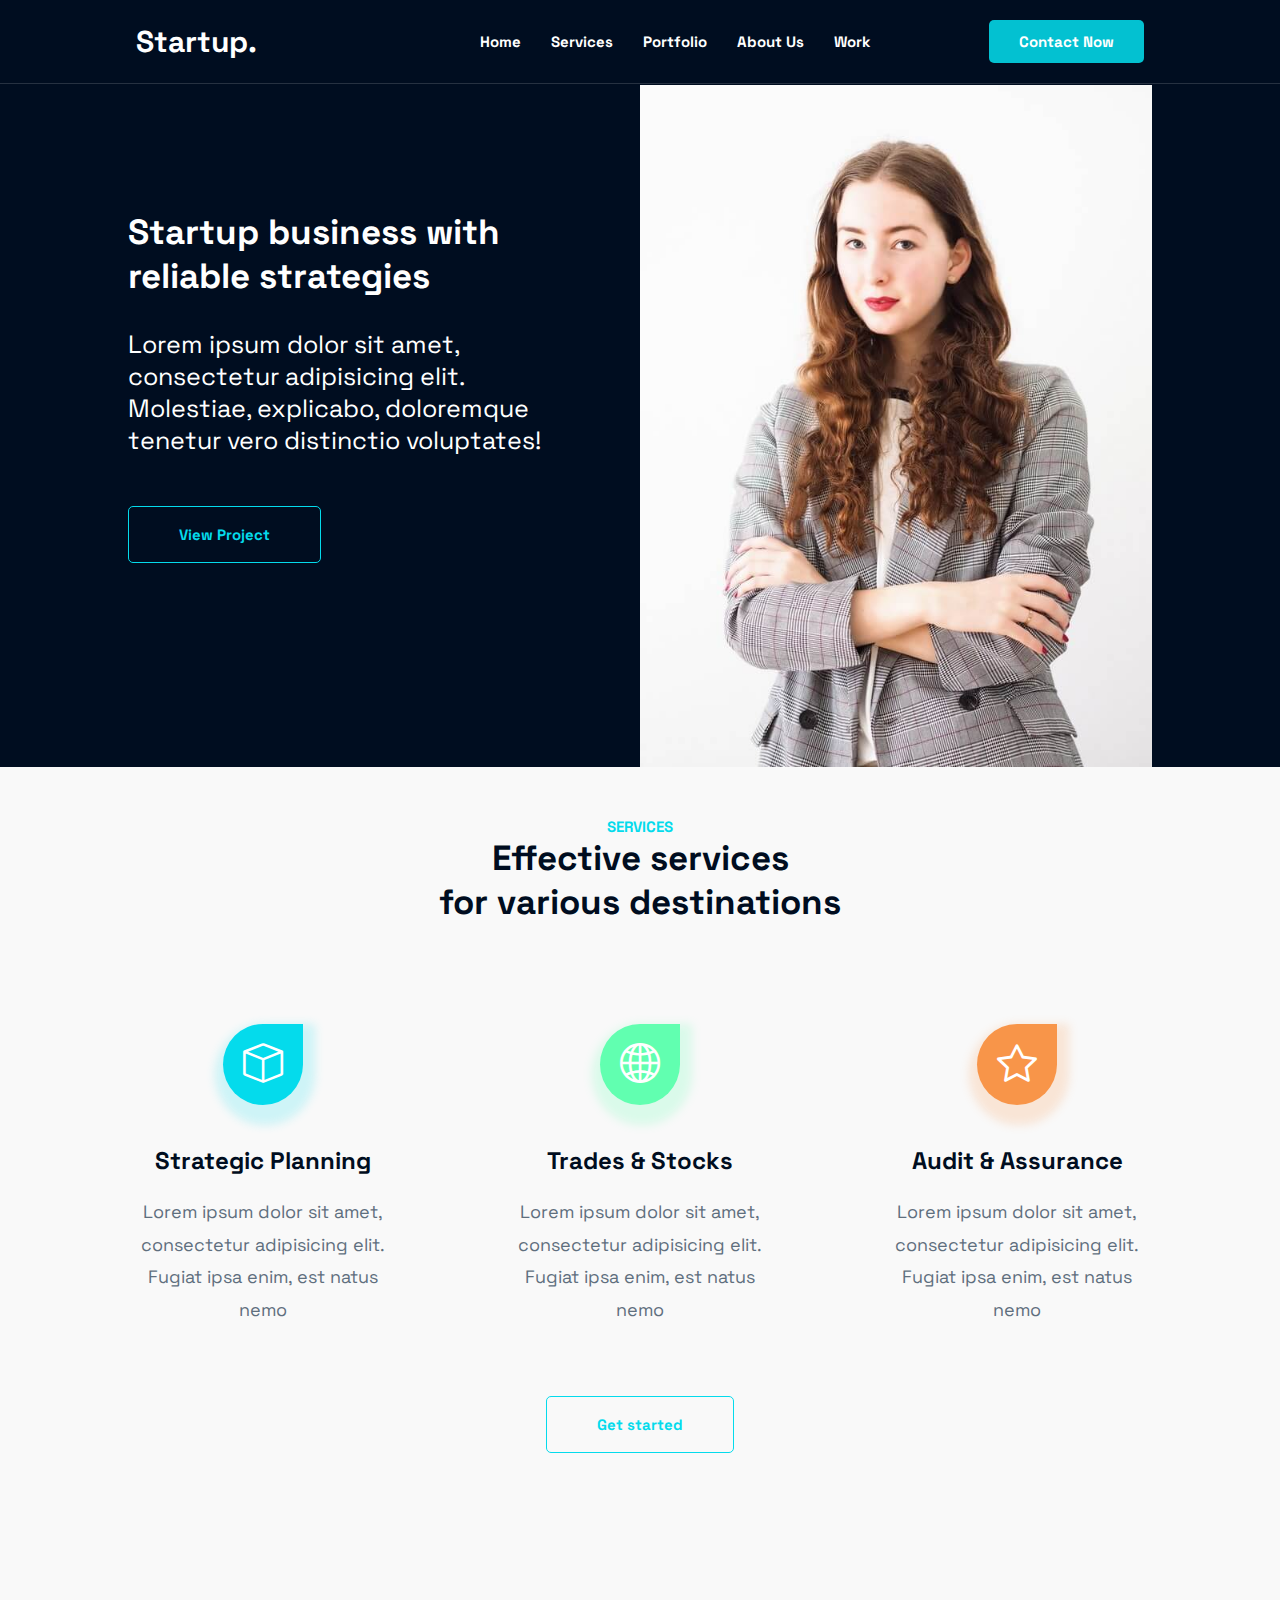
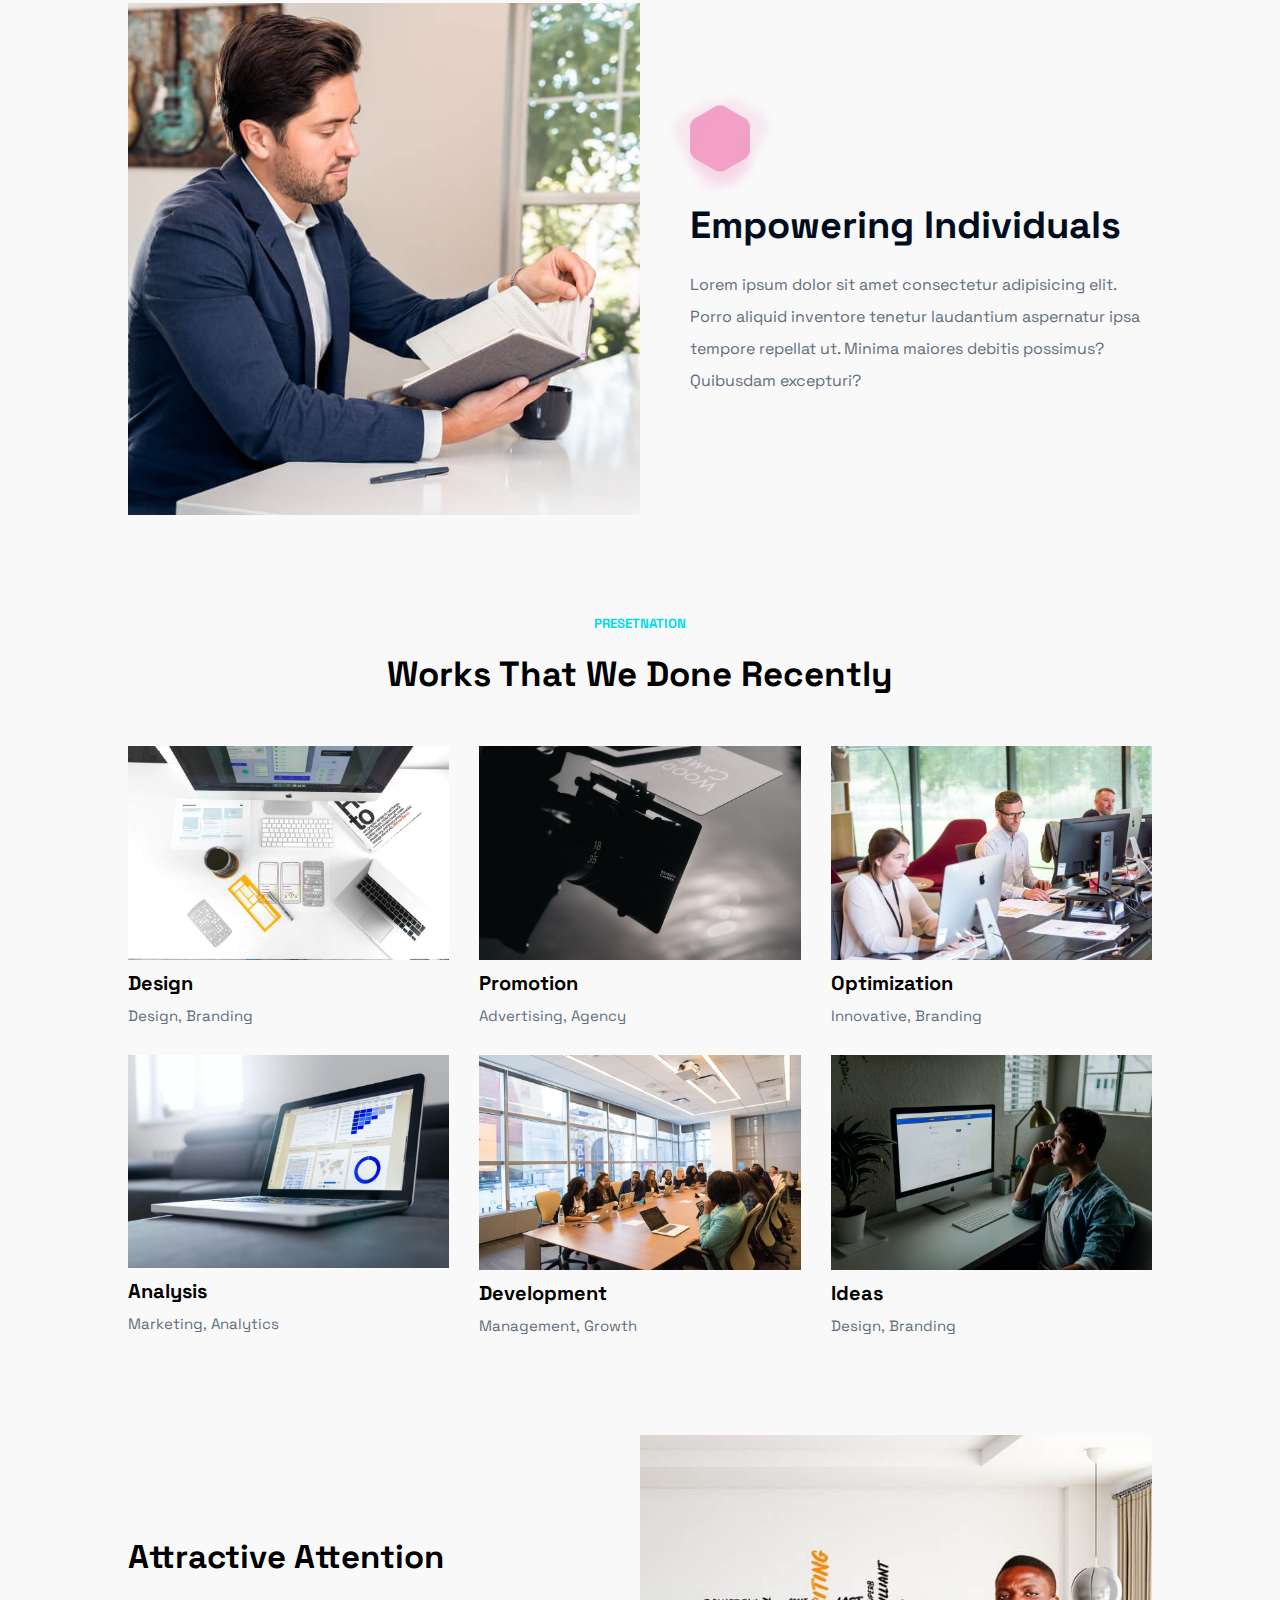
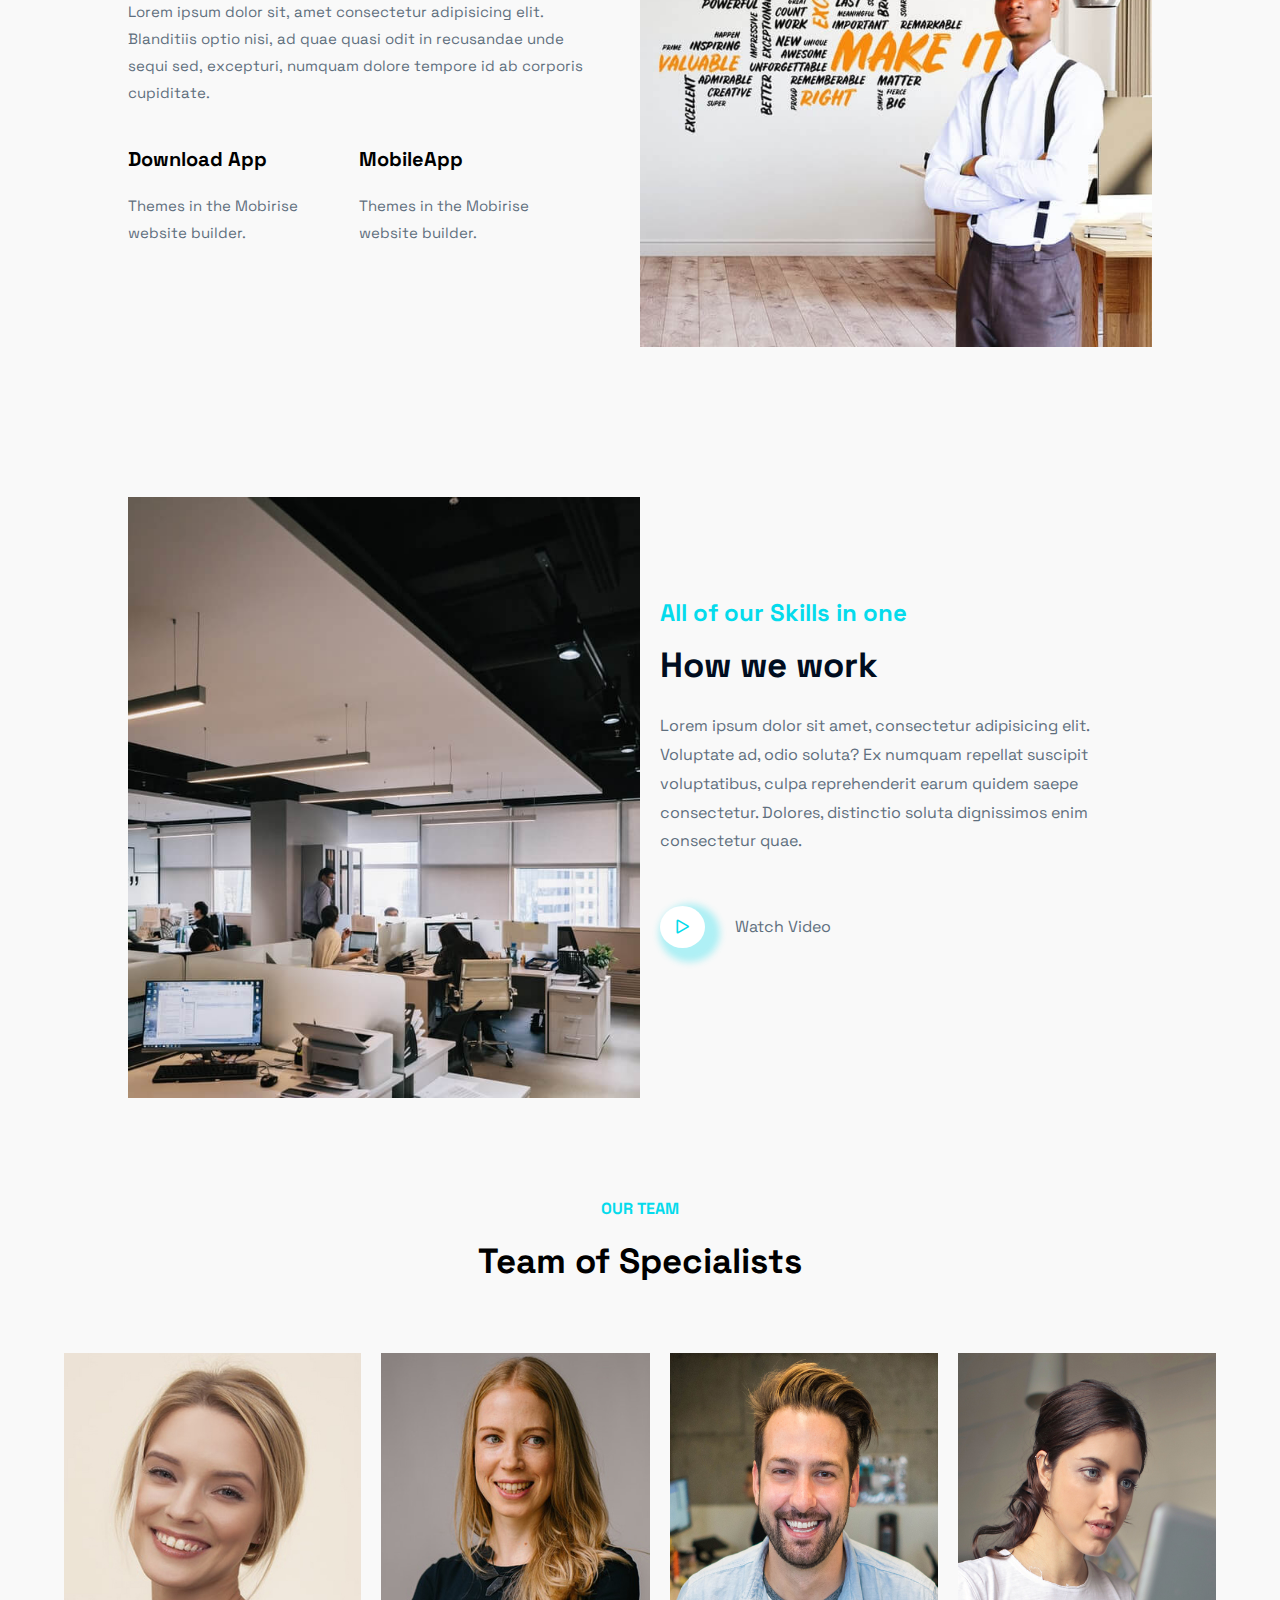
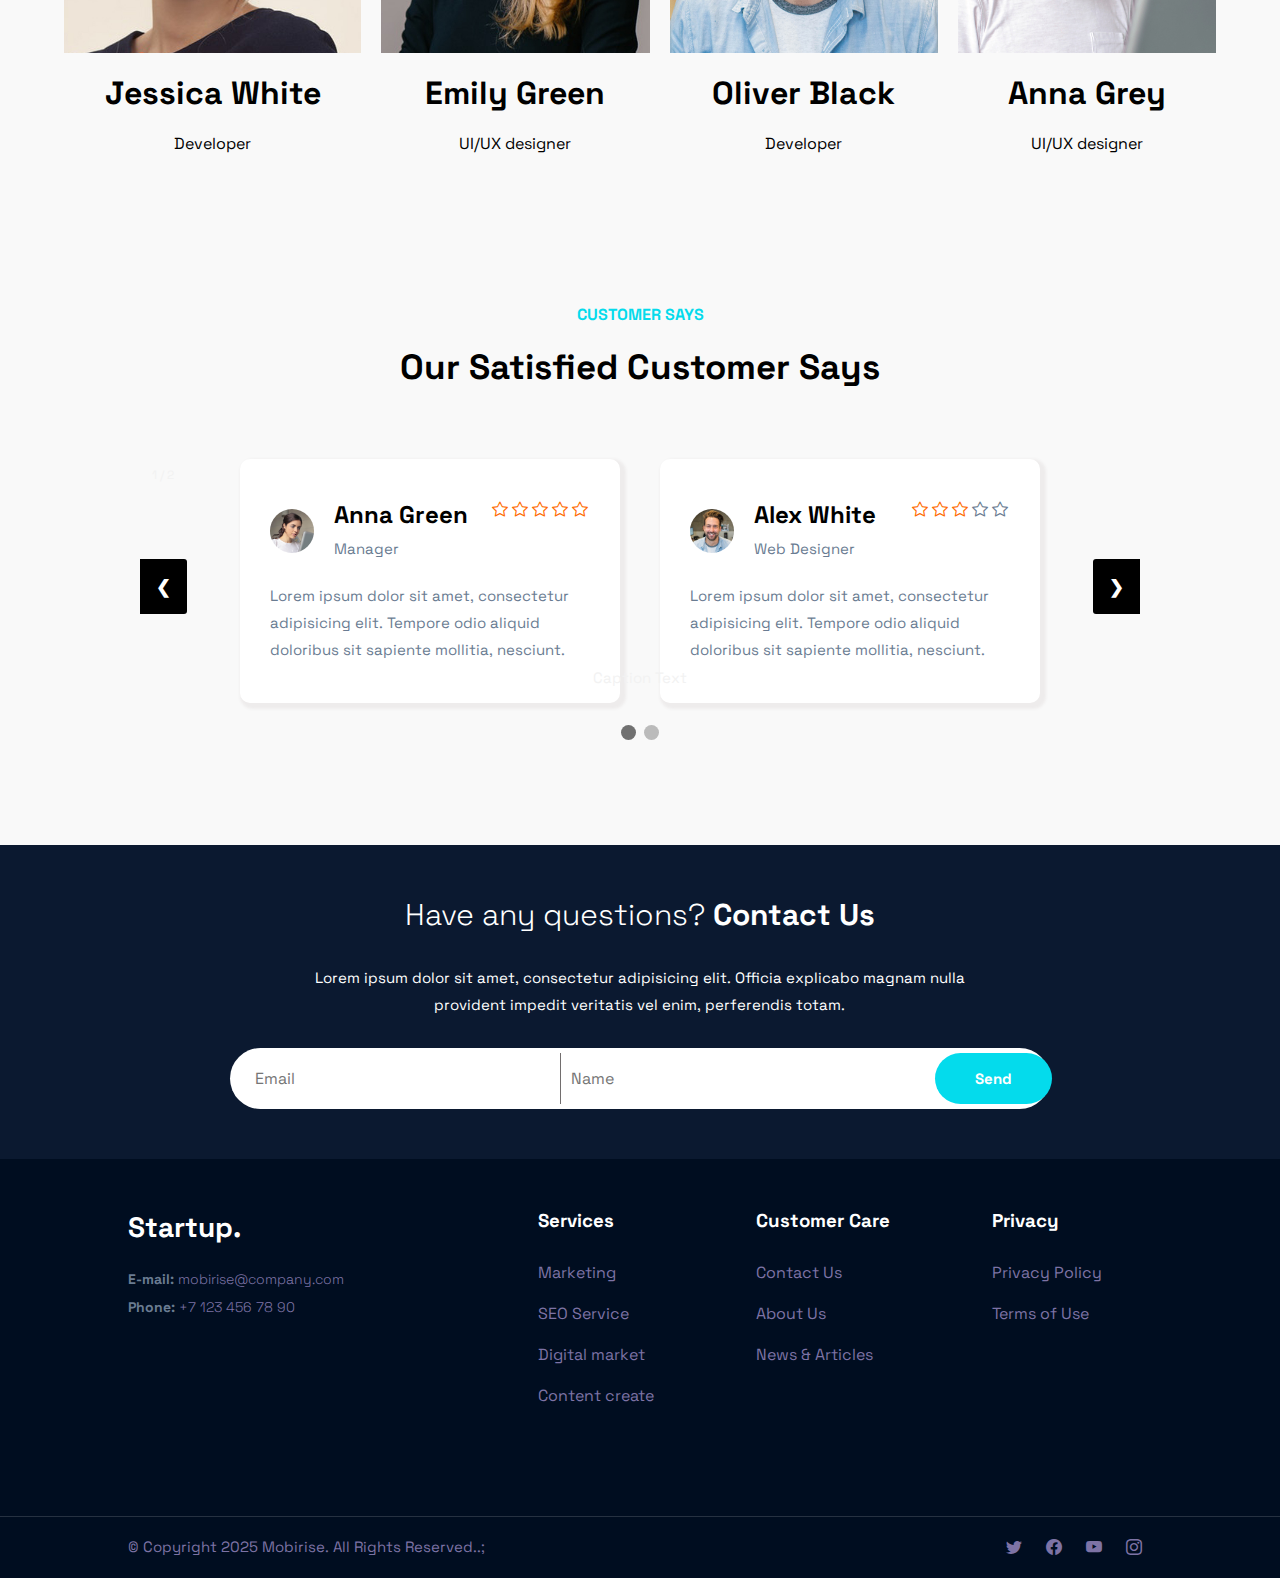
<file: index.html>
<!DOCTYPE html>
<html lang="en">

<head>
    <meta charset="UTF-8">
    <meta name="viewport" content="width=device-width, initial-scale=1.0">
    <title>Document</title>
    <link rel="stylesheet" href="style.css">
    <link rel="preconnect" href="https://fonts.googleapis.com">
    <link rel="preconnect" href="https://fonts.gstatic.com" crossorigin>
    <link href="https://fonts.googleapis.com/css2?family=Space+Grotesk&display=swap" rel="stylesheet">
    <!-- <link rel="stylesheet" href="https://cdn.jsdelivr.net/npm/bootstrap-icons@1.3.0/font/bootstrap-icons.css"> -->
    <link rel="stylesheet" href="https://cdn.jsdelivr.net/npm/bootstrap-icons@1.8.3/font/bootstrap-icons.css">
    <!-- <link rel="stylesheet" href="bar.css"> -->

</head>

<body>
    <header>
        <nav>
            <div class="h1">
                <h2>Startup.</h2>
            </div>
            <div class="menu">
                <div class="line line1"></div>
                <div class="line line2"></div>
                <div class="line line3"></div>
            </div>
            <div class="h2">
                <ul class="navlist">
                    <li class="nav-item"><a class="nav-link" href="">Home</a></li>
                    <li  class="nav-item"><a class="nav-link" href="">Services</a></li>
                    <li class="nav-item"><a class="nav-link" href="">Portfolio</a></li>
                    <li class="nav-item"><a class="nav-link" href="">About Us</a></li>
                    <li class="nav-item"><a class="nav-link" href="">Work</a></li>
                </ul>
            </div>
            <div class="h3">
                <button class="baby">Contact Now</button>
            </div>
        </nav>
    </header>


    <!-- section 1 -->
    <section class="one">
        <div class="container">
            <div class="subcontainer1">
                <h1>Startup business with reliable strategies</h1>
                <p>Lorem ipsum dolor sit amet, consectetur adipisicing elit. Molestiae, explicabo, doloremque tenetur vero distinctio voluptates!</p>
                <button class="blue">View Project</button>
            </div>
            <div class="subcontainer2">
                <img src="/img/startup1.jpg" alt="">
            </div>

        </div>
    </section>
    
    <section class="two">
        <div class="container2">
            <h3>SERVICES</h3>
            <h1>Effective services <br> for various destinations</h1>
            <div class="subcontainer3">
                <div class="sub_mini_container">
                    <div class="mini_container">
                        <div class="icon">
                            <i class="bi bi-box"></i>
                        </div>
                        <h2>Strategic Planning </h2>
                        <p>Lorem ipsum dolor sit amet, consectetur adipisicing elit. Fugiat ipsa enim, est natus nemo
                        </p>
                    </div>
                    <div class="mini_container">
                        <div class="icon2">
                            <i class="bi bi-globe2"></i>
                        </div>
                        <h2>Trades & Stocks </h2>
                        <p>Lorem ipsum dolor sit amet, consectetur adipisicing elit. Fugiat ipsa enim, est natus nemo
                        </p>
                    </div>
                    <div class="mini_container">
                        <div class="icon3">
                            <i class="bi bi-star"></i>
                        </div>
                        <h2>Audit & Assurance </h2>
                        <p>Lorem ipsum dolor sit amet, consectetur adipisicing elit. Fugiat ipsa enim, est natus nemo
                        </p>
                    </div>
                </div>
                <button class="blue blue2">Get started</button>
            </div>
        </div>
    </section>



    <!-- section three -->
    <section class="three">
        <div class="container3">
            <div class="subcontainer4">
                <img src="/img/startup2.jpg" alt="">
            </div>
            <div class="subcontainer5">
                <div class="hexagon"></div>
               <div class="hiss">
                <h1>Empowering Individuals</h1>
                <p>Lorem ipsum dolor sit amet consectetur adipisicing elit. Porro aliquid inventore tenetur laudantium
                    aspernatur ipsa tempore repellat ut. Minima maiores debitis possimus? Quibusdam excepturi?</p>
               </div>
            </div>

        </div>
    </section>


    <!-- section four -->
    <section class="four">
        <div class="sub_container">
            <h5>PRESETNATION</h5>
            <h1>Works That We Done Recently</h1>
        </div>
        <div class="container4">
            <div class="img-containers">
                <div class="img">
                    <img src="/img/startup10.jpg" alt="">
                    <div class="layer">
                        <i class="bi bi-search"></i>
                    </div>
                </div>
                <h1>Design</h1>
                <p>Design, Branding</p>
            </div>
            <div class="img-containers">
                <div class="img">
                    <img src="/img/startup8.jpg" alt="">
                    <div class="layer">
                        <i class="bi bi-search"></i>
                    </div>
                </div>
                <h1>Promotion</h1>
                <p>Advertising, Agency</p>
            </div>
            <div class="img-containers">
                <div class="img">
                    <img src="/img/startup5.jpg" alt="">
                    <div class="layer">
                        <i class="bi bi-search"></i>
                    </div>
                </div>
                <h1>Optimization</h1>
                <p>Innovative, Branding</p>
            </div>
            <div class="img-containers">
                <div class="img">
                    <img src="/img/startup9.jpg" alt="">
                    <div class="layer">
                        <i class="bi bi-search"></i>
                    </div>
                </div>
                <h1>Analysis</h1>
                <p>Marketing, Analytics</p>
            </div>
            <div class="img-containers">
                <div class="img">
                    <img src="/img/startup7.jpg" alt="">
                    <div class="layer">
                        <i class="bi bi-search"></i>
                    </div>
                </div>
                <h1>Development</h1>
                <p>Management, Growth</p>
            </div>
            <div class="img-containers">
                <div class="img">
                    <img src="/img/startup6.jpg" alt="">
                    <div class="layer">
                        <i class="bi bi-search"></i>
                    </div>
                </div>
                <h1>Ideas</h1>
                <p>Design, Branding</p>
            </div>

        </div>
    </section>


    <!-- section five -->
    <section class="five">
        <div class="container5">
            <div class="subcontainer6">
                <h1>Attractive Attention</h1>
                <p>Lorem ipsum dolor sit, amet consectetur adipisicing elit. Blanditiis optio nisi, ad quae quasi odit
                    in recusandae unde sequi sed, excepturi, numquam dolore tempore id ab corporis cupiditate.</p>
                <div class="mini_bar_container">
                    <!-- <svg xmlns="http://www.w3.org/2000/svg" viewBox="0 0 100 100">
                        <polygon points="30.1,84.5 10.2,50 30.1,15.5 69.9,15.5 89.8,50 69.9,84.5" fill="hsl(156,80%,50%)"></polygon>
                    </svg> -->
                    <div class="mini_bar_container1">
                        <div class="submini_bar_container">
                            <div class="rubbish">

                            </div>
                            <h2>Download App</h2>
                            <p>Themes in the Mobirise website builder.</p>
                        </div>
                        <div class="submini_bar_container">
                            <div class="rubbish">

                            </div>
                            <h2>MobileApp</h2>
                            <p>Themes in the Mobirise website builder.</p>
                        </div>
                    </div>

                </div>
            </div>
            <div class="subcontainer7">
                <img src="/img/startup3.jpg" alt="">
            </div>
        </div>
    </section>



    <!-- section six -->
    <section class="six">
        <div class="container6">
            <div class="subcontainer8">
                <img src="/img/startup4.jpg" alt="">
            </div>
            <div class="subcontainer9">
                <h2>All of our Skills in one</h2>
                <h1>How we work</h1>
                <p>Lorem ipsum dolor sit amet, consectetur adipisicing elit. Voluptate ad, odio soluta? Ex numquam
                    repellat suscipit voluptatibus, culpa reprehenderit earum quidem saepe consectetur. Dolores,
                    distinctio soluta dignissimos enim consectetur quae.
                </p>
                <div class="player">
                    <div class="play">
                        <a href="http://youtu.be/3_Rxnb_E_TI"><i class="bi bi-play"></i></a>
                    </div>
                    <div class="video">
                        <p>Watch Video</p>
                    </div>
                </div>
            </div>
        </div>
    </section>


    <!-- sectuon seven -->
    <section class="seven">
        <div class="container7">
            <div class="copy">
                <h4>OUR TEAM</h4>
                <h1>Team of Specialists</h1>
            </div>
            <div class="subcontainer10">
                <div class="smile">
                    <div class="teeth">
                        <img src="/img/face9.jpg" alt="">
                        <div class="layer2">
                            <div class="brown">

                                <a href=""><i class="bi bi-facebook"></i></a>
                                <a href=""><i class="bi bi-twitter"></i></a>
                                <a href=""><i class="bi bi-instagram"></i></a>
                                <a href=""><i class="bi bi-telegram"></i></a>
                            </div>




                        </div>
                    </div>
                    <h1>Jessica White</h1>
                    <p>Developer</p>
                </div>
                <div class="smile">
                    <div class="teeth">
                        <img src="/img/face10.jpg" alt="">
                        <div class="layer2">
                            <div class="brown">

                                <a href=""><i class="bi bi-facebook"></i></a>
                                <a href=""><i class="bi bi-twitter"></i></a>
                                <a href=""><i class="bi bi-instagram"></i></a>
                                <a href=""><i class="bi bi-telegram"></i></a>
                            </div>
                        </div>
                    </div>
                    <h1>Emily Green</h1>
                    <p>UI/UX designer</p>
                </div>
                <div class="smile">
                    <div class="teeth">
                        <img src="/img/face11.jpg" alt="">
                        <div class="layer2">
                            <div class="brown">

                                <a href=""><i class="bi bi-facebook"></i></a>
                                <a href=""><i class="bi bi-twitter"></i></a>
                                <a href=""><i class="bi bi-instagram"></i></a>
                                <a href=""><i class="bi bi-telegram"></i></a>
                            </div>
                        </div>
                    </div>
                    <h1>Oliver Black</h1>
                    <p>Developer</p>
                </div>
                <div class="smile">
                    <div class="teeth">
                        <img src="/img/face14.jpg" alt="">
                        <div class="layer2">
                            <div class="brown">

                                <a href=""><i class="bi bi-facebook"></i></a>
                                <a href=""><i class="bi bi-twitter"></i></a>
                                <a href=""><i class="bi bi-instagram"></i></a>
                                <a href=""><i class="bi bi-telegram"></i></a>
                            </div>
                        </div>
                    </div>
                    <h1>Anna Grey</h1>
                    <p>UI/UX designer</p>
                </div>
            </div>
        </div>
    </section>


<!-- section eight -->
    <section class="eight">
        <div class="copy">
            <h4>CUSTOMER SAYS</h4>
            <h1>Our Satisfied Customer Says</h1>
        </div>
        <div class="slideshow-container">

            <div class="mySlides fade">
              <div class="numbertext">1 / 2</div>
              <div class="box">
                <div class="slider">
                    <div class="slider1">
                        <div class="subslider">
                            <div class="minislider">
                                <div class="minislider1">
                                    <img src="/face14 (1).jpg" alt="">
                                    <div class="subminislider">
                                        <h2>Anna Green</h2>
                                        <p>Manager</p>
                                    </div>
                                </div>
                                <div class="minislider2">
                                    <i class="bi bi-star"></i>
                                    <i class="bi bi-star"></i>
                                    <i class="bi bi-star"></i>
                                    <i class="bi bi-star"></i>
                                    <i class="bi bi-star"></i>
                                </div>
                            </div>
                        </div>
                        <p>Lorem ipsum dolor sit amet, consectetur adipisicing elit. Tempore odio aliquid doloribus sit sapiente
                            mollitia, nesciunt.</p>
                    </div>
                    <div class="slider1 but">
                        <div class="subslider">
                            <div class="minislider">
                                <div class="minislider1">
                                    <img src="/face11 (1).jpg" alt="">
                                    <div class="subminislider">
                                        <h2>Alex White</h2>
                                        <p>Web Designer</p>
                                    </div>
            
                                </div>
                                <div class="minislider2">
                                    <i class="bi bi-star"></i>
                                    <i class="bi bi-star"></i>
                                    <i class="bi bi-star"></i>
                                    <i class="bi bi-star piss"></i>
                                    <i class="bi bi-star piss"></i>
                                </div>
                            </div>
                        </div>
                        <p>Lorem ipsum dolor sit amet, consectetur adipisicing elit. Tempore odio aliquid doloribus sit sapiente
                            mollitia, nesciunt.</p>
                    </div>
                </div>
            </div>
              <div class="text">Caption Text</div>
            </div>
            
            <div class="mySlides fade but">
              <div class="numbertext">2 / 2</div>
              <div class="box">
                <div class="slider but">
                    <div class="slider1">
                        <div class="subslider">
                            <div class="minislider">
                                <div class="minislider1">
                                    <img src="/face10.jpg" alt="">
                                    <div class="subminislider">
                                        <h2>Linda Black</h2>
                                        <p>HR</p>
                                    </div>
                                </div>
                                <div class="minislider2">
                                    <i class="bi bi-star"></i>
                                    <i class="bi bi-star"></i>
                                    <i class="bi bi-star"></i>
                                    <i class="bi bi-star"></i>
                                    <i class="bi bi-star"></i>
                                </div>
                            </div>
                        </div>
                        <p>Lorem ipsum dolor sit amet, consectetur adipisicing elit. Tempore odio aliquid doloribus sit sapiente
                            mollitia, nesciunt.</p>
                    </div>
                    <div class="slider1 but">
                        <div class="subslider">
                            <div class="minislider">
                                <div class="minislider1">
                                    <img src="/face7.jpg" alt="">
                                    <div class="subminislider">
                                        <h2>Ben Orange</h2>
                                        <p>Web Developer</p>
                                    </div>
            
                                </div>
                                <div class="minislider2">
                                    <i class="bi bi-star"></i>
                                    <i class="bi bi-star"></i>
                                    <i class="bi bi-star"></i>
                                    <i class="bi bi-star piss"></i>
                                    <i class="bi bi-star piss"></i>
                                </div>
                            </div>
                        </div>
                        <p>Lorem ipsum dolor sit amet, consectetur adipisicing elit. Tempore odio aliquid doloribus sit sapiente
                            mollitia, nesciunt.</p>
                    </div>
                </div>
            </div>
              <div class="text">Caption Two</div>
            </div>
            
            <!-- <div class="mySlides fade">
              <div class="numbertext">3 / 3</div>
              <div class="box">
                <div class="slider">
                    <div class="slider1">
                        <div class="subslider">
                            <div class="minislider">
                                <div class="minislider1">
                                    <img src="/face14 (1).jpg" alt="">
                                    <div class="subminislider">
                                        <h2>Anna Green</h2>
                                        <p>Manager</p>
                                    </div>
                                </div>
                                <div class="minislider2">
                                    <i class="bi bi-star"></i>
                                    <i class="bi bi-star"></i>
                                    <i class="bi bi-star"></i>
                                    <i class="bi bi-star"></i>
                                    <i class="bi bi-star"></i>
                                </div>
                            </div>
                        </div>
                        <p>Lorem ipsum dolor sit amet, consectetur adipisicing elit. Tempore odio aliquid doloribus sit sapiente
                            mollitia, nesciunt.</p>
                    </div>
                    <div class="slider1">
                        <div class="subslider">
                            <div class="minislider">
                                <div class="minislider1">
                                    <img src="/face11 (1).jpg" alt="">
                                    <div class="subminislider">
                                        <h2>Anna Green</h2>
                                        <p>Manager</p>
                                    </div>
            
                                </div>
                                <div class="minislider2">
                                    <i class="bi bi-star"></i>
                                    <i class="bi bi-star"></i>
                                    <i class="bi bi-star"></i>
                                    <i class="bi bi-star"></i>
                                    <i class="bi bi-star"></i>
                                </div>
                            </div>
                        </div>
                        <p>Lorem ipsum dolor sit amet, consectetur adipisicing elit. Tempore odio aliquid doloribus sit sapiente
                            mollitia, nesciunt.</p>
                    </div>
                </div>
            </div>
              <div class="text">Caption Three</div>
            </div> -->
            
            <a class="prev" onclick="plusSlides(-1)">❮</a>
            <a class="next" onclick="plusSlides(1)">❯</a>
            
            </div>
            <br>
            
            <div style="text-align:center">
              <span class="dot" onclick="currentSlide(1)"></span> 
              <span class="dot" onclick="currentSlide(2)"></span> 
              <!-- <span class="dot" onclick="currentSlide(3)"></span>  -->
            </div>
    </section>



    <section class="nine">
        <div class="container9">
            <div class="subcontainer11">
                <h1>Have any questions? <span>Contact Us</span></h1>
            <p>Lorem ipsum dolor sit amet, consectetur adipisicing elit. Officia explicabo magnam nulla provident
                impedit veritatis vel enim, perferendis totam.

            </p>
            </div>
            <form action="">
                <input class="mail" type="email" name="email" placeholder="Email">
                <input type="text" name="name" placeholder="Name">
                <button type="submit" class="send ">Send</button>
            </form>
        </div>
    </section>
    <footer>
        <div class="container10">
            <div class="subcontainer12">
                <h1>Startup.</h1>
                <p>E-mail: <span>mobirise@company.com</span></p>
                <p>Phone: <span>+7 123 456 78 90</span></p>
            </div>
            <div class="subcontainer13">
                <div class="services1">
                    <h3>Services</h3>
                    <ul>
                        <li>Marketing</li>
                        <li>SEO Service</li>
                        <li>Digital market</li>
                        <li>Content create</li>
                    </ul>
                </div>
                <div class="services1">
                    <h3>Customer Care</h3>
                    <ul>
                        <li>Contact Us</li>
                        <li>About Us</li>
                        <li>News & Articles</li>
                    </ul>
                </div>
                <div class="services1">
                    <h3>Privacy</h3>
                    <ul>
                        <li>Privacy Policy</li>
                        <li>Terms of Use</li>
                    </ul>
                </div>
            </div>
        </div>
    </footer>
    <div class="right">
       <div class="face3">
        <p>© Copyright 2025 Mobirise. All Rights Reserved..;</p>
        <div class="face2">
            <i class="bi bi-twitter"></i>
            <i class="bi bi-facebook"></i>
            <i class="bi bi-youtube"></i>
            <i class="bi bi-instagram"></i>
        </div>
       </div>
    </div>
    <script src="script.js"></script>





    <script>
let slideIndex = 1;
showSlides(slideIndex);

function plusSlides(n) {
  showSlides(slideIndex += n);
}

function currentSlide(n) {
  showSlides(slideIndex = n);
}

function showSlides(n) {
  let i;
  let slides = document.getElementsByClassName("mySlides");
  let dots = document.getElementsByClassName("dot");
  if (n > slides.length) {slideIndex = 1}    
  if (n < 1) {slideIndex = slides.length}
  for (i = 0; i < slides.length; i++) {
    slides[i].style.display = "none";  
  }
  for (i = 0; i < dots.length; i++) {
    dots[i].className = dots[i].className.replace(" active", "");
  }
  slides[slideIndex-1].style.display = "block";  
  dots[slideIndex-1].className += " active";
}
</script>

</body>


</html>
</file>
<file: style.css>
* {
    margin: 0;
    padding: 0;
    box-sizing: border-box;
    font-family: 'Space Grotesk', sans-serif;
}

body {
    width: 100%;
    background: rgb(249,249,249);
}


/* header */
header {
    background: #000d20;
    padding: 20px 10px;
    border-bottom: 1px solid rgba(255, 255, 255, 0.15);
    position: fixed;
    width: 100%;
    z-index: 99;

}

nav {
    display: flex;
    justify-content: space-between;
    width: 80%;
    margin: auto;
    align-items: center;
    color: white;
}

nav ul {
    display: flex;
    list-style: none;
}

nav ul li {
    padding: 0 15px;
    font-size: 15px;
    font-weight: bold;
}

nav li a {
    text-decoration: none;
    color: white;
    transition: 1s ease;
}

nav li a:hover {
    color: #04dbec;
}

.h1 {
    font-size: 20px;
    font-weight: 900;
}

.h3 .baby {
    padding: 12px 30px;
    border: none;
    border-radius: 5px;
    font-size: 15px;
    font-weight: bold;
    color: white;
    background: rgb(3,193,209);
    position: relative;
    z-index: 10;
}
.baby::before{
    content:"";
    width: 0%;
    top: 0;
    right: 0;
    left: 0;
    bottom: 0;
    height: 100%;
    position: absolute;
    border-radius: 5px;
    background-color: #04dbec;
    transition: .5s;
    z-index: -10;
}
.baby:hover::before{
    width: 100%;
    color: black;
    
    border: none;
}
.baby:hover{
    color: black;
}


/* section one */
.one {
    background: #000d20;
}

.subcontainer1 h1 {
    font-size: 35px;
    font-weight: 900;
    margin-top: -80px;
}

.subcontainer1 p {
    font-size: 25px;
    margin-top: 30px;
}

.blue {
    border: 1px solid #04dbec;
    background: transparent;
    padding: 18px 50px;
    border-radius: 5px;
    font-size: 15px;
    font-weight: bold;
    color: #04dbec;
    margin-top: 50px;
    position: relative;
    z-index: 10;
    transform: .5s;
}

.blue::before{
    content:"";
    width: 0%;
    top: 0;
    right: 0;
    left: 0;
    bottom: 0;
    height: 100%;
    position: absolute;
    background-color: #04dbec;
    transition: .5s;
    z-index: -10;
}
.blue:hover::before{
    width: 100%;
    color: white;
    
    border: none;
}
.blue:hover {
    color: #fff;
    z-index: 10;
}
.blue2:hover {
    color: black;
    z-index: 10;
}
.subcontainer1 {
    color: white;
    padding-right: 50px;
}

.container {
    width: 80%;
    margin: auto;
    display: grid;
    grid-template-columns: 50% 50%;
    padding-top: 85px;
    align-items: center;
    /* column-gap: 50px; */

}

.subcontainer2 img {
    width: 100%;
}

.mini_container {
    width: 270px;
    text-align: center;
}

.sub_mini_container {
    display: flex;
    justify-content: space-between;
}

.container2 {
    width: 80%;
    margin: auto;
    text-align: center;
}

.icon {
    background: #04dbec;
    color: white;
    width: fit-content;
    margin: 0 auto;
    padding: 15px 20px;
    border-radius: 50%;
    border-top-right-radius: 0;

    box-shadow: 2px 10px 10px 10px rgb(36, 227, 242, 0.2);
    /* opacity: 0.5; */

    /* text-align: center; */

}

.mini_container:hover h2 {
    color: #04dbec;
    transition: 1s ease;

}

.icon2 {
    background: rgb(97, 255, 176);
    box-shadow: 2px 10px 10px 10px rgb(97, 255, 176, 0.2);
    color: white;
    width: fit-content;
    margin: 0 auto;
    padding: 15px 20px;
    border-radius: 50%;
    border-top-right-radius: 0;
    /* text-align: center; */

}

.icon3 {
    background: rgb(248, 149, 73);
    box-shadow: 2px 10px 10px 10px rgb(248, 149, 73, 0.2);
    color: white;
    width: fit-content;
    margin: 0 auto;
    padding: 15px 20px;
    border-radius: 50%;
    border-top-right-radius: 0;
    /* text-align: center; */

}

.icon .bi {
    /* text-align: center; */
    font-size: 40px;
    font-weight: 900;
}

.icon2 .bi {
    /* text-align: center; */
    font-size: 40px;
    font-weight: 900;
}

.icon3 .bi {
    /* text-align: center; */
    font-size: 40px;
    font-weight: 900;
}

.container2 h3 {
    font-size: 15px;
    color: #04dbec;
}

.container2 h1 {
    color: rgb(0, 13, 32);
    font-size: 35px;
    margin-bottom: 100px;
}

.mini_container h2 {
    margin: 40px 0 20px;
    color: rgb(0, 13, 32);
}

.mini_container p {
    color: rgb(95, 111, 126);
    line-height: 1.8;
    font-size: 18px; 
}

.blue2 {
    margin-top: 70px;
}

.two {
    padding: 50px 0;
}



/* section three */
.three {
    padding: 100px 0;
}

.container3 {
    width: 80%;
    margin: auto;
    display: grid;
    align-items: center;
    grid-template-columns: 50% 50%;
    /* column-gap: 50px; */
}

.subcontainer4 img {
    width: 100%;
    transition-property: all;
    transition-duration: 0.6s;
    transition-timing-function: cubic-bezier(0.165, 0.84, 0.44, 1);
    transition-delay: 0s;
}


.hexagon {
    width: 60px;
    height: 35px;
    background-color: rgb(242, 160, 198);
    position: absolute;
    border-radius: 5px;
    /* transform: translate(-50%, -50%); */
}

.hexagon::before,
.hexagon::after {
    content: '';
    width: 100%;
    height: 100%;
    background: rgb(242, 160, 198);
    position: absolute;
    border-radius: 5px;
    box-shadow: 2px 10px 10px 10px rgb(242, 160, 198, 0.2);
}

.hexagon::before {
    transform: rotate(60deg);
}

.hexagon::after {
    transform: rotate(-60deg);
}

.subcontainer5 {
    padding-left: 50px;
}

.subcontainer5 h1 {
    margin: 80px 0 20px;
    font-size: 2.375rem;
    color: rgb(0, 13, 32);

}

.subcontainer5 p {
    color: rgb(95, 111, 126);
    line-height: 2;
}



/* section four */
.img img {
    width: 100%;
    /* position: relative; */
}

.layer {
    background: transparent;
    height: 100%;
    width: 100%;
    position: absolute;
    top: 0;
    left: 0;
    transition: 0.5s;
}

.layer:hover {
    background: rgb(0, 0, 0, 0.4);
}

.layer i {
    color: #fff;
    font-size: 30px;
    /* width: 100%; */
    bottom: 0;
    left: 50%;
    /* margin-left: 130px; */
    transform: translateX(-50%);
    position: absolute;
    opacity: 0;
    transition: 0.5s;
}

.layer:hover i {
    bottom: 49%;
    opacity: 1;
}

/* .four{
    background: red;
} */
.img {
    position: relative;
}

.container4 {
    /* background: turquoise; */
    width: 80%;
    display: grid;
    grid-template-columns: 1fr 1fr 1fr;
    column-gap: 30px;
    row-gap: 30px;
    margin: auto;
}

.img-containers:hover h1 {
    color: #04dbec;
}

.img-containers h1 {
    font-size: 20px;
    padding: 10px 0;
    transition: 0.5s;
}

.img-containers p {
    font-size: 15px;
    color: rgb(95, 111, 126);
}

/* .img-containers:hover img{
    transform: scale (1.1);
}  */
.sub_container {
    text-align: center;
}

.sub_container h5 {
    color: #04dbec;
}

.sub_container h1 {
    font-size: 35px;
    padding: 20px 0 50px;
    font-weight: 900;
}


/* seection five */
.five {
    margin-top: 50px;
    padding: 50px 0;
}

.five p {
    font-size: 15px;
    color: rgb(95, 111, 126);
}

/* .mini_bar_container svg{
    width: 10%;
} */
.subcontainer6 h1 {
    font-size: 33px;
    padding-bottom: 20px;
}

.subcontainer6 p {
    line-height: 1.8;
}

.subcontainer6 {
    padding-right: 50px;
}

.container5 {
    display: grid;
    grid-template-columns: 50% 50%;
    width: 80%;
    margin: auto;
    align-items: center;
}

.mini_bar_container1 {
    display: flex;
    margin-top: 20px;
}

.submini_bar_container {
    padding-right: 50px;
}

.subcontainer7 img {
    width: 100%;
}

.submini_bar_container h2 {
    font-size: 20px;
    padding: 20px 0;
}



/* section six */
.six {
    margin-top: 50px;
    padding: 50px 0;
}

.container6 {
    display: grid;
    grid-template-columns: 50% 50%;
    width: 80%;
    margin: auto;
    align-items: center;
}

.subcontainer8 img {
    width: 100%;
}

.subcontainer9 h2 {
    color: #04dbec;
    margin-bottom: 15px;
}

.subcontainer9 {
    padding-left: 20px;
}

.subcontainer9 h1 {
    font-size: 35px;
    color: rgb(0, 13, 32);
    margin-bottom: 25px;
}

.subcontainer9 p {
    font-size: 16px;
    line-height: 1.8;
    color: rgb(95, 111, 126);
}

.play i {
    font-size: 25px;
    color: #04dbec;
}

.play {
    padding: 5px 10px;
    background: #fff;
    width: fit-content;
    border-radius: 50%;
    transition: 1s ease;
    box-shadow: 7px 6px 7px 8px rgb(4, 219, 236, 0.3);
}

.player:hover i {
    color: #000d20;
}

.player {
    display: flex;
    align-items: center;
    padding: 50px 0;
    /* transition: 1s ease; */
}

.player:hover .play {
    background-color: #04dbec;
    color: #000d20;
}

.video {
    margin-left: 30px;
    position: relative;
    transition: 1s ease;

}

/* .player p{
    position: relative;
} */
.video::after {
    content: "";
    width: 0%;
    position: absolute;
    height: 1px;
    background: #000d20;
    bottom: 0;
    left: 0;
    transition: 2s ease;

}

.video:hover::after {
    background-color: #04dbec;
    width: 100%;
}


/* section seven */
.seven {
    margin-top: 50px;
    
}

.subcontainer10 {
    display: grid;
    grid-template-columns: auto auto auto auto;
    column-gap: 20px;

}

.container7 {
    width: 90%;
    margin: auto;
    text-align: center;
}

.container7 h4 {
    color: #04dbec;
    margin-bottom: 20px;
}
.copy{
    text-align: center;
}
.copy h4{
    color: #04dbec;
}

.copy h1 {
    font-size: 35px;
    margin-top: 20px;
    margin-bottom: 70px;
}

.teeth img {
    width: 100%;
    height: 300px;
}

.smile h1 {
    transition: 1s ease;
}

.layer2 {
    background: transparent;
    height: 100%;
    width: 100%;
    position: absolute;
    top: 0;
    left: 0;
    transition: 0.5s;
}

.layer2:hover {
    background: rgb(237, 118, 173, 0.8);
}

.layer2 i {
    color: #fff;
    font-size: 20px;
    padding-left: 15px;
    /* display: flex; */
    /* width: 100%; */
    bottom: 0;
    /* left: 50%; */
    /* margin-left: 130px; */
    transform: translateX(-50%);
    /* position: absolute; */

    /* transition: 1s ease; */
}


.teeth {
    position: relative;
    transition: 1s ease;
}

.smile:hover .teeth {
    margin-top: -15px;
}

.smile h1 {
    padding: 20px 0;
}

.smile:hover h1 {
    color: #04dbec;
}

.brown {
    position: absolute;
    bottom: 0;
    opacity: 0;
    display: flex;
    transition: 2s;
    margin: auto;

}

.layer2:hover .meat2 {
    transition: 6s;
}

.layer2:hover .brown {
    bottom: 49%;
    opacity: 1;
}



/* section nine */
.nine {
    background: rgb(11, 25, 48);
    margin-top: 100px;
    padding: 50px 0;
}

.container9 {
    width: 80%;
    margin: auto;
    text-align: center;

}

.container9 h1 {
    color: white;
    font-weight: 100;
    font-size: 30px;
    margin-bottom: 30px;
}

.container9 span {
    font-weight: 900;
}

.subcontainer11 {
    width: 70%;
    margin: auto;
}

.subcontainer11 p {
    font-size: 15px;
    color: white;
    line-height: 1.8;
    margin-bottom: 30px;
}

form {
    background-color: white;
    display: grid;
    grid-template-columns: 40% 40% 20%;
    padding: 5px 15px;
    width: 80%;
    margin: auto;
    border-radius: 50px;
}

form input {
    padding: 15px 10px;
    color: rgb(238, 234, 234);
    border: none;
    width: 100%;
    outline: none;
    font-size: 16px;
}

.send {
    padding: 10px 40px;
    border-radius: 50px;
    border: none;
    margin-left: 58px;
    /* border-radius: 5px; */
    font-size: 15px;
    font-weight: bold;
    color: white;
    background: #04dbec;
    width: fit-content;
}

.mail {
    border-right: 1px solid rgb(114, 110, 110);
}

.services1 ul {
    list-style: none;
}

.subcontainer13 {
    display: flex;
    justify-content: space-between;
    padding: 0 0px;
}

.container10 {
    display: grid;
    grid-template-columns: 40% 60%;
    /* justify-content: space-between; */
    width: 80%;
    margin: auto;
}




/* footer */
footer {
    background: rgb(0, 13, 32);
    padding: 50px 0 100px;
}

.subcontainer12 h1 {
    color: white;
    font-size: 28px;
    margin-bottom: 20px;
}

.subcontainer12 p {
    color: rgb(106, 124, 146);
    font-weight: bold;
    font-size: 14px;
    padding: 5px 0;
    position: relative;
    transition: 1s ease-in-out;
}

.subcontainer12  span::after{
    content: '';
    width: 0px;
    height: 1px;
    background: white;
    position: absolute;
    bottom: 0;
    left: 50px;
    transition: 1s;
}
.subcontainer12 p:hover{
    color: white;
}
.subcontainer12 p:hover span::after{
    width: 150px;
}
.services1 li::after{
    content: '';
    width: 0%;
    height: 1px;
    background: white;
    position: absolute;
    bottom: 0;
    left: 0px;
    transition: 1s;

}
.services1 li:hover{
    color: white;
}
.services1 li:hover::after{
    width: 90%;
}

.subcontainer12 p span {
    color: rgb(125,115,165);
    font-weight: 100;
}

.services1 h3 {
    color: white;
    margin-bottom: 20px;
}
.services1 li{
    padding: 10px 0;
    color: rgb(125,115,165);
    font-size: 16px;
    position: relative;
    transition: 1s ease-in-out;

}
.subcontainer13{
    padding-right: 50px;
}
.face3{
    display: flex;
    justify-content: space-between;
    width: 80%;
    margin: auto;
}
.right{
    background: rgb(0, 13, 32);
    border-top: 1px solid  rgba(255, 255, 255, 0.15);
    padding: 20px 0;
}
.face3 p{
    color: rgb(125,115,165);
    font-size: 15px;
    /* width: 200px; */
    transition: 1s ease-in-out;
}
.face3 p:hover{
    color: white;
}
.face2 i{
    color: rgb(125,115,165);
    padding: 0 10px ;
    transition: 1s ease-in-out;
}
.face2 i:hover{
    color: white;
}

/* section eight */
/* light box */
.eight{
    margin: 50px 0;
    padding: 100px 0 0;
}
* {box-sizing: border-box}
body {font-family: Verdana, sans-serif; margin:0}
.mySlides {display: none}
img {vertical-align: middle;}

/* Slideshow container */
.slideshow-container {
  max-width: 1000px;
  position: relative;
  margin: auto;
}

/* Next & previous buttons */
.prev, .next {
  cursor: pointer;
  position: absolute;
  top: 50%;
  width: auto;
  padding: 16px;
  margin-top: -22px;
  color: white;
  background: black;
  font-weight: bold;
  font-size: 18px;
  transition: 0.6s ease;
  border-radius: 0 3px 3px 0;
  user-select: none;
}

/* Position the "next button" to the right */
.next {
  right: 0;
  border-radius: 3px 0 0 3px;
}

/* On hover, add a black background color with a little bit see-through */
.prev:hover, .next:hover {
  background-color: rgba(0,0,0,0.8);
}

/* Caption text */
.text {
  color: #f2f2f2;
  font-size: 15px;
  padding: 8px 12px;
  position: absolute;
  bottom: 8px;
  width: 100%;
  text-align: center;
}

/* Number text (1/3 etc) */
.numbertext {
  color: #f2f2f2;
  font-size: 12px;
  padding: 8px 12px;
  position: absolute;
  top: 0;
}

/* The dots/bullets/indicators */
.dot {
  cursor: pointer;
  height: 15px;
  width: 15px;
  margin: 0 2px;
  background-color: #bbb;
  border-radius: 50%;
  display: inline-block;
  transition: background-color 0.6s ease;
}

.active, .dot:hover {
  background-color: #717171;
}

/* Fading animation */
.fade {
  animation-name: fade;
  animation-duration: 1.5s;
}
.minislider2{
    display: flex;
}


.slider{
    display: grid;
    grid-template-columns: 1fr 1fr;
    column-gap: 40px;
    width: 80%;
    margin: auto;
    
}
.minislider img{
    border-radius: 50%;
    width: 20%;
}
.minislider1{
    display: flex;
    align-items: center;
}
.subminislider{
    padding-left: 20px;
}
.subminislider p{
    padding-top: 5px !important;
}
.slider1 p{
    font-size: 15px;
    line-height: 1.8;
    padding-top: 20px;
    color: rgb(106,124,146);
}
.minislider{
    display: flex;
}
.slider1{
    border-radius: 10px;
    background: white;
    box-shadow: 3px 3px 3px 3px rgb(238, 236, 236);
    padding: 40px 30px;
}
.face2
.box{
    margin-top: 50px;
}


@keyframes fade {
  from {opacity: .4} 
  to {opacity: 1}
}

/* On smaller screens, decrease text size */
@media only screen and (max-width: 300px) {
  .prev, .next,.text {font-size: 11px}
}

.minislider2 i{
    color: rgb(255,107,0);
    padding: 0 2px;
}
.minislider2 .piss{
    color: rgb(106,124,146);
}





@media (max-width:998px){
    /* .h2{
        display: none;
    } */
    .h3{
        display: none;
    }
    
    .menu{
        width: 35px;
        height: 30px;
        /* background: red; */
        top: 50px;
        right: 50px;
        /* position: fixed; */
        cursor: pointer;
        display: flex;
        flex-direction: column;
        justify-content: space-around;
        z-index: 2;
    }
    .line{
        width: 100%;
        height: 4px;
        background: #04dbec;
        transition: all 1s;
    }
    .change .line1{
        transform: rotateZ(-405deg) translate(-8px, 6px);
    }
    .change .line2{
       opacity: 0;
    }
    .change .line3{
        transform: rotateZ(405deg ) translate(-8px, -6px);
    }
    .h2{
        width: 100%;
        right: 0;
        height: 0px;
        background-color: whitesmoke;
        top: 0;
        /* right: -300px; */
        position: absolute;
        display: flex;
        justify-content: center;
        align-items: center;
        /* border-radius: 10% 0 0 60%; */
        border-bottom-left-radius: 50%;
        border-bottom-right-radius: 50%;
        transition: 1s ease-in-out;
    }
    .change{
        top: 300px;
        right: 0;
    }
    .navlist{
        display: block;
    }
    .nav-item{
        list-style: none;
        margin: 25px;
    }
    .nav-link{
        text-decoration: none;
        font: 22px;
        color: #272727;
        font-weight: bold;
        text-transform: uppercase;
    }
    /* .menu{
        display: flex;
        z-index: 99;
    } */
    .container {
        width: 40%;
        margin: auto;
        display: flex;
        flex-direction: column-reverse;
        /* grid-template-columns: 50% 50%; */
        padding-top: 85px;
        align-items: center;
        /* column-gap: 50px; */
    
    }
    .subcontainer1{
        margin-top: 100px;
        text-align: center;
        padding: 20px;
    }
    .subcontainer1 h1{
        font-size: 30px;
    }
    .sub_mini_container{
        display: grid;
        grid-template-columns: 1fr 1fr;
        row-gap: 50px;
    }
    .container2 {
        width: 70%;
        /* margin: auto;
        text-align: center; */
    }
    .container3 {
        width: 40%;
        margin: auto;
        display: block;
        align-items: center;
        /* grid-template-columns: 50% 50%; */
        /* column-gap: 50px; */
    }
    .subcontainer5 h1{
        margin-top: 120px;
    }
    .hiss{
        text-align: center;
    }
    .hexagon{
        margin-top: -60px;
        margin-left: 130px;
    }
    .container4 {
        /* background: turquoise; */
        width: 70%;
        grid-template-columns: 1fr 1fr ;
        
    }
    .container5 {
        display: flex;
        /* grid-template-columns: 50% 50%; */
        width: 40%;
        flex-direction: column-reverse;
        margin: auto;
        align-items: center;
    }
    .subcontainer6{
        text-align: center;
        padding: 20px;
    }
    .subcontainer6 h1{
        width: 30%;
        margin: auto;
    }
    .container6{
        display: block;
        width: 40%;
    }
    .subcontainer9{
        text-align: center;
        padding: 30px;
    }
    .player{
        margin: auto;
    }
    .subcontainer10{
        grid-template-columns: auto auto;
        column-gap: 100px;
        row-gap: 100px;
    }
    .teeth img{
        height: 220px;
    }
    .container7{
        width: 60%;
        
    }
    .send {
        padding: 10px 50px;
        margin-left: 10px;
        width: 100%;
    }
    form{
        width: 100%;
    }
    .container10{
        display: block ;
        width: 70%;
    }
    .subcontainer13{
        margin-top: 20px;
    }
    .face3 p{
        width: 200px;
    }
}



@media (max-width:768px){
    .hexagon{
        margin-left: 130px;
    }
    .teeth img{
        height: 100%;
    }
    .subcontainer6 h1{
        width: 100%;
    }
    .container {
        width: 70%;
    }
    .container2 {
        width: 80%;
        text-align: center;
    }
    .sub_mini_container{
        display: block;
        text-align: center  ;

    }
    .subcontainer5 p{
        font-size: 18px;
    }
    .mini_container {
        width: 320px;
        text-align: center;
        margin: auto;
        margin-bottom: 30px;
    }
    .container3 {
        width: 50%;
    }
    .container4 {
        /* background: turquoise; */
        width: 80%;
        grid-template-columns: 1fr;
    }
    .img img{
        height: 50%;
    }
    .img-containers h1{
        font-size: 25px;
    }
    .img-containers p{
        font-size: 18px;
    }
    .container5 {  
        width: 50%;
    }
    .container6{
        width: 50%;
    }
    .container7{
        width: 80%;
    }
    form{
        display: block;
        padding: 20px;
    }
    .mail{
        border: none;
        border-bottom: 1px solid rgb(178,178,178);

    }
    .send{
        margin-left: 0;
        padding: 20px 40px;
        font-size: 18px;
        box-shadow: 3px 3px 3px 3px rgb(4, 219, 236,0.3);
        margin: 10px 0;
    }form input {
        padding: 15px 20px;
        /* border-radius: 10px; */
    }
    .subcontainer13{
        display: block ;
        /* width: fit-content; */
        text-align: center;
        padding-right: 0;
        
    }
    .subcontainer10{
        grid-template-columns: 1fr;
    }
    .container10{
        width: 50%;
        margin: auto;
        text-align: center;
    }
    .subcontainer12  span::after{
        left: 145px;
    }
    .subcontainer5{
        padding-left: 0;
    }
    .face3{
        display: block;
        text-align: center;
    }
    .face3 p{
        width: 100%;
        font-size: 18px;
        padding: 10px 0;
    }
    .container7{
        width: 60%;
    }
}



@media(max-width:578px){
    .but{
        display: none;
    }
    .container {
        width: 90%;
    }
    .container3{
        width: 90%;
    }
    .container4{
        width: 90%;
    }
    .container5{
        width: 90%;
    }
    .mini_bar_container1{
        display: block;
    }
    .container6{
        width: 90%;
    }
    .subcontainer9{
        padding: 0;
    }
    .prev{
        display: none;
    }
    .next{
        display: none;
    }
    .dot{
        display: none;
    }
    .slider{
        display: block;
        width: 90%;
    }
    .container9{
        width: 90%;
    }
    form{
        border-radius: 10px;
    }
}
</file>
